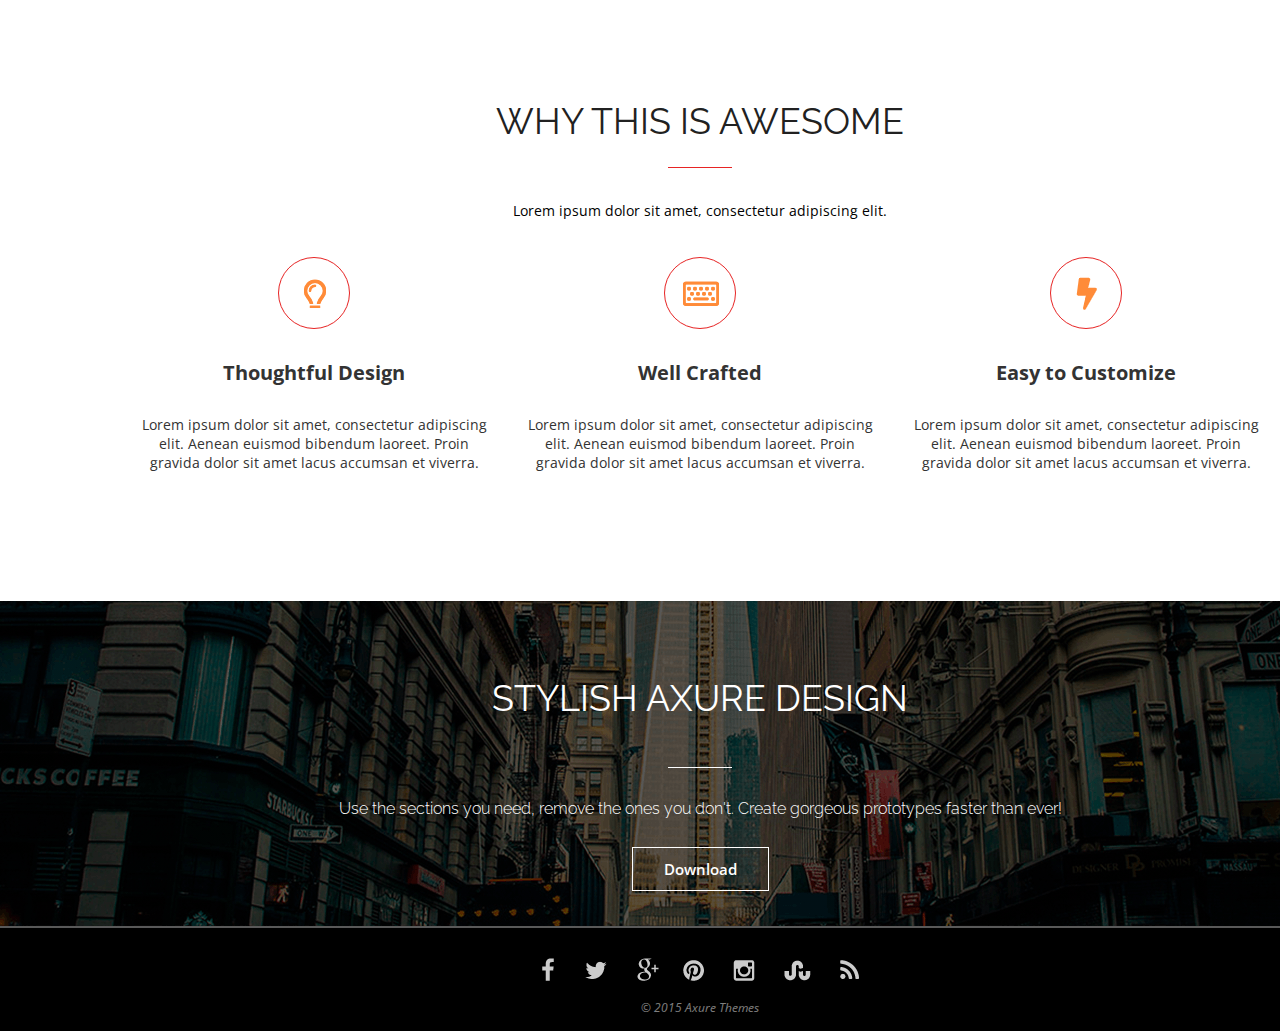
<file: index.html>
<!DOCTYPE html>
<html lang="en">
<head>
    <meta charset="UTF-8">
    <meta name="viewport" content="width=device-width, initial-scale=1.0">
    <title> First maket</title>
    <link rel="stylesheet" href="https://antonparkhimovich.github.io/lesson_3/style/style.css">
    <link rel="preconnect" href="https://fonts.gstatic.com">
<link href="https://fonts.googleapis.com/css2?family=Open+Sans:wght@400;700&family=Raleway&display=swap" rel="stylesheet">
</head>
<body>
    <div class="wrap">
    <header class="header">
        <h1 class="main-title">WHY THIS IS AWESOME</h1>
        <hr class="line">
        <span class="subtitle">Lorem ipsum dolor sit amet, consectetur adipiscing elit.</span>
    </header>
    <main class="main">
            <div class="block">
                <div class="circle circle--lamp">
                </div>
                <h3 class="block-title"> Thoughtful Design</h3>
                <p class="p"> Lorem ipsum dolor sit amet, consectetur adipiscing elit. Aenean euismod bibendum laoreet. Proin gravida dolor sit amet lacus accumsan et viverra.</p>
            </div>
            <div class="block"> 
               <div class="circle circle--keyboard"> </div>
                <h3 class="block-title">Well Crafted</h3>
                <p class="p">Lorem ipsum dolor sit amet, consectetur adipiscing elit. Aenean euismod bibendum laoreet. Proin gravida dolor sit amet lacus accumsan et viverra.</p>
            </div>
            <div class="block">
                <div class="circle circle--lightning">
                </div>
                <h3 class="block-title">Easy to Customize</h3>
                <p class="p">Lorem ipsum dolor sit amet, consectetur adipiscing elit. Aenean euismod bibendum laoreet. Proin gravida dolor sit amet lacus accumsan et viverra.</p>
            </div>
    </main>
    <section class="section">
        <h1 class="main-title title--white">STYLISH AXURE DESIGN</h1>
        <hr class="line line--white">
        <span class="subtitle-white">Use the sections you need, remove the ones you don't. Create gorgeous prototypes faster than ever!</span>
        <a href="" class="ghost-button">Download</a>
    </section>
    <footer class="footer">
        <div class="social">
            <a href="https://www.facebook.com/"><div class="a"></div></a>
            <a href="https://twitter.com/?lang=ru"><div class="a"></div></a>
            <a href="https://plus.google.com/"><div class="a"></div></a>
            <a href="https://www.pinterest.com/"><div class="a"></div></a>
           <a href="https://www.instagram.com/?hl=ru"><div class="a"></div></a>
            <a href="https://www.stumbleupon.com/"><div class="a"></div></a>
            <a href="https://news.tut.by/rss.html"><div class="a"></div></a>
        </div>
        <address class="adress">&#169; 2015 Axure Themes</address>
    </footer>
</div>
</body>
</html>
</file>
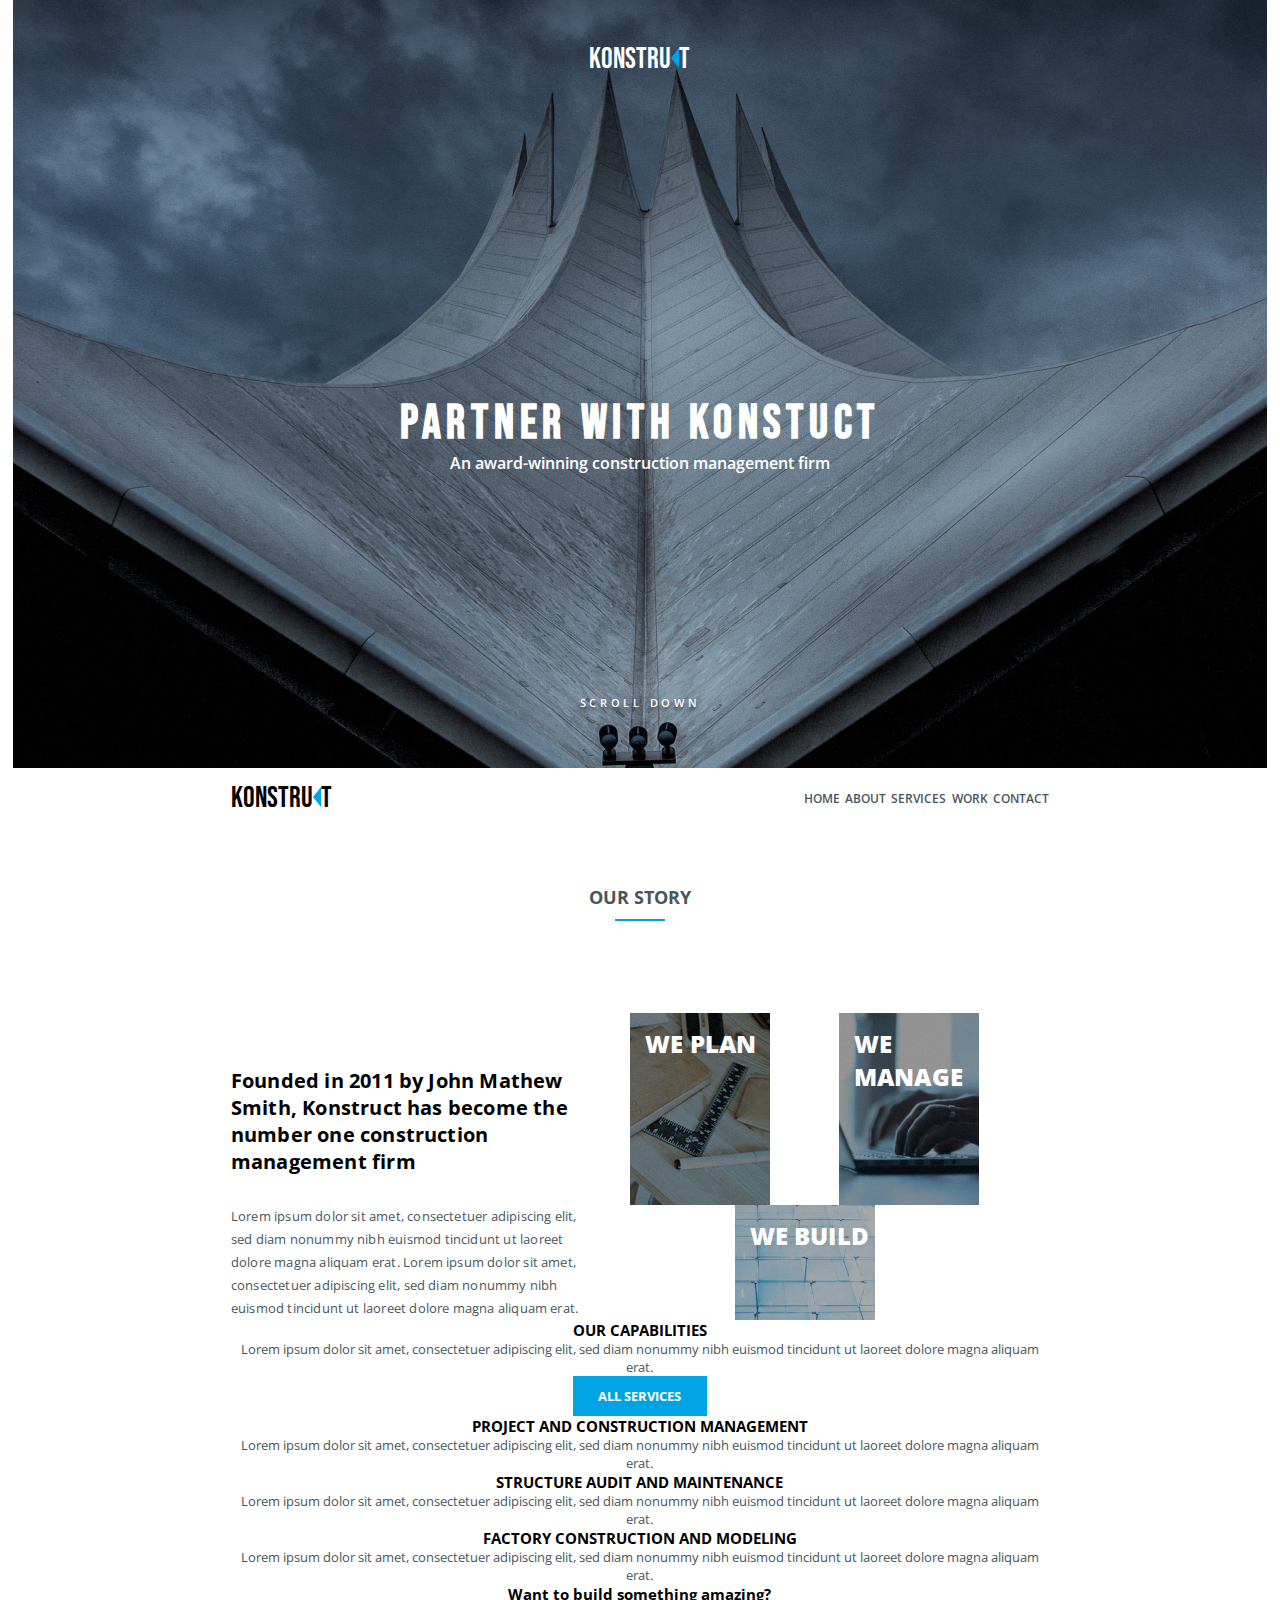
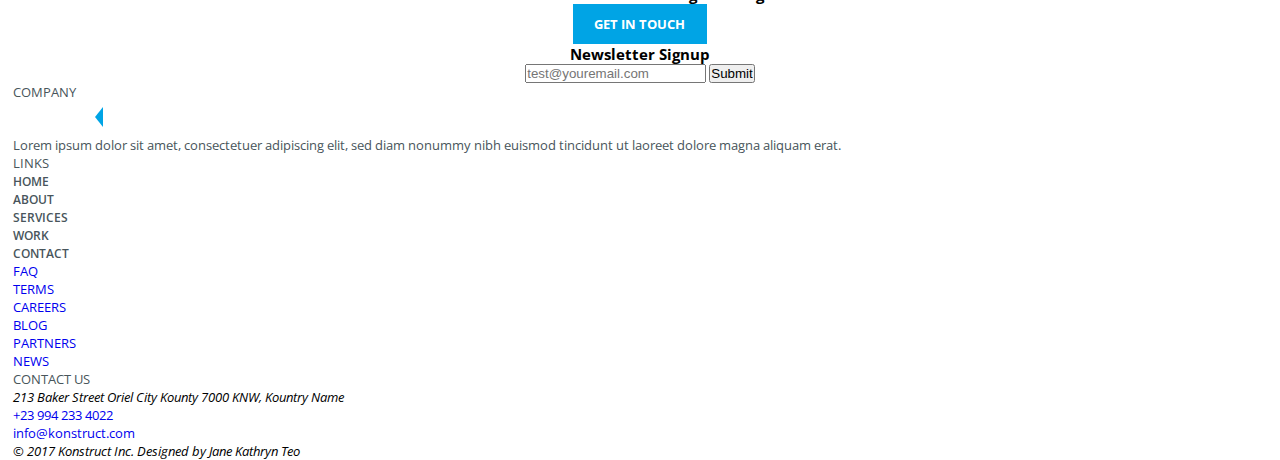
<file: lesson_5/index.html>
<!DOCTYPE html>
<html lang="en">
<head>
    <meta charset="UTF-8">
    <meta name="viewport" content="width=device-width, initial-scale=1.0">
    <link rel="stylesheet" href="./style/style.css">    
    <link rel="preconnect" href="https://fonts.gstatic.com">
    <link href="https://fonts.googleapis.com/css2?family=Bebas+Neue&family=Open+Sans:wght@300&display=swap" rel="stylesheet">
    <title>konstruct design</title>
</head>
<body>
    <div class="wrap">
        <header>
            <div class="header__body">
                <div class="header__logo logo">
                    <div class="logo-first">konstru</div>
                    <div class="logo-triangle"></div>
                    <div class="logo-end">t</div>
                </div>
                <h1 class="header__title title">PARTNER WITH KONSTUCT</h1>
                <h2 class="header__subtitle subtitle">An award-winning construction management firm</h2>
                <a class="header__link link" href="#">SCROLL DOWN</a>
            
            </div>
        </header>
        <main>
            <div class="main__wrapper">
                <div class="main__nav">
                    <div class="main__logo logo">
                        <div class="logo-first">konstru</div>
                        <div class="logo-triangle"></div>
                        <div class="logo-end">t</div>
                    </div>
                    <div class="hamburger-menu">
                        <input id="menu__toggle" type="checkbox" />
                        <label class="menu__btn" for="menu__toggle">
                          <span></span>
                        </label>
                        <ul class="menu__box">
                          <li><a class="menu__item" href="#">HOME</a></li>
                          <li><a class="menu__item" href="#">ABOUT</a></li>
                          <li><a class="menu__item" href="#">SERVICES</a></li>
                          <li><a class="menu__item" href="#">WORK</a></li>
                          <li><a class="menu__item" href="#">CONTACT</a></li>
                        </ul>
                      </div>
                    </nav>
                    </div>
                <h3 class="main__thumbnail">OUR STORY</h3> 
                <div class="about">
                    <div class="about__text">
                        <h3 class="about__thumbnail">Founded in 2011 by John Mathew Smith, Konstruct has become the number one construction management firm</h3>
                        <p class="about__description">
                            Lorem ipsum dolor sit amet, consectetuer adipiscing elit, sed diam nonummy nibh euismod tincidunt ut laoreet dolore magna aliquam erat. Lorem ipsum dolor sit amet, consectetuer adipiscing elit, sed diam nonummy nibh euismod tincidunt ut laoreet dolore magna aliquam erat.
                        </p>
                    </div>
                    <div class="about__tabs">
                        <div class="tab__left">
                            <h3 class="tabs__thumbnail thumbnail">WE PLAN</h3>
                        </div>
                        <div class="tab__center">
                            <h3 class="tabs__thumbnail thumbnail">WE MANAGE</h3>
                        </div>
                        <div class="tab__right">
                            <h3 class="tabs__thumbnail thumbnail">WE BUILD</h3>
                        </div>
                    </div>
                </div>
                    <div class="services">
                        <div class="services__head">
                            <h3 class="services__thumbnail">OUR CAPABILITIES</h3>
                            <p class="services__description">Lorem ipsum dolor sit amet, consectetuer adipiscing elit, sed diam nonummy nibh euismod tincidunt ut laoreet dolore magna aliquam erat.</p>
                            <button class="button">ALL SERVICES</button>
                        </div>
                        <div class="services__body">
                            <div class="services__tab">
                                <div class="services__img"></div>
                                <h3 class="services__title thumbnail">PROJECT AND CONSTRUCTION MANAGEMENT</h3>
                                <p class="services__description">Lorem ipsum dolor sit amet, consectetuer adipiscing elit, sed diam nonummy nibh euismod tincidunt ut laoreet dolore magna aliquam erat.</p>
                            </div>
                            <div class="services__tab">
                                <div class="services__img"></div>
                                <h3 class="services__title">STRUCTURE AUDIT AND MAINTENANCE</h3>
                                <p class="services__description">Lorem ipsum dolor sit amet, consectetuer adipiscing elit, sed diam nonummy nibh euismod tincidunt ut laoreet dolore magna aliquam erat.</p>
                            </div>
                            <div class="services__tab">
                                <div class="services__img"></div>
                                <h3 class="services__title">FACTORY CONSTRUCTION AND MODELING</h3>
                                <p class="services__description">Lorem ipsum dolor sit amet, consectetuer adipiscing elit, sed diam nonummy nibh euismod tincidunt ut laoreet dolore magna aliquam erat.</p>
                            </div>
                        </div>
                    </div>
                
                <div class="touch">
                    <div class="touch__head">
                        <h3 class="touch__thumbnail">Want to build something amazing?</h3>
                        <button class="touch__button">GET IN TOUCH</button>
                    </div>
                    <form class="touch__formm">
                        <h3 class="touch___thumbnail">Newsletter Signup</h3>
                        <input class="form-input" type="Email" placeholder="test@youremail.com">
                        <input class="form-input__button button" type="submit">
                    </form>
                </div>
            </div>
        </main>
        <footer>
            <div class="footer__head">
                <div class="footer__company">
                    <p class="footer__thumbnail">COMPANY</p>
                    <div class="footer__logo logo">
                        <div class="logo-first">konstru</div>
                        <div class="logo-triangle"></div>
                        <div class="logo-end">t</div>
                    </div>
                    <p class="footer__description">Lorem ipsum dolor sit amet, consectetuer adipiscing elit, sed diam nonummy nibh euismod tincidunt ut laoreet dolore magna aliquam erat.</p>
                </div>
                <div class="footer__nav">
                    <p class="footer__link">LINKS</p>

                    <ul class="Footer__list">
                            <li class="footer__item"><a class="footer__link link" href="#">HOME</a></li>
                            <li class="footer__item"><a class="footer__link link" href="#">ABOUT</a></li>
                            <li class="footer__item"><a class="footer__link link" href="#">SERVICES</a></li>
                            <li class="footer__item"><a class="footer__link link" href="#">WORK</a></li>
                            <li class="footer__item"><a class="footer__link link" href="#">CONTACT</a></li>
                    </ul>

                    <ul class="footer__faq">
                        <li class="footer__item"><a href="#" class="footer__link">FAQ</a></li>
                        <li class="footer__item"><a href="#" class="footer__link">TERMS</a></li>
                        <li class="footer__item"><a href="#" class="footer__link">CAREERS</a></li>
                    </ul>

                    <ul class="footer__blog">
                        <li class="footer__item"><a href="#" class="footer__link">BLOG</a></li>
                        <li class="footer__item"><a href="#" class="footer__link">PARTNERS</a></li>
                        <li class="footer__item"><a href="#" class="footer__link">NEWS</a></li>
                    </ul>
                   
                </div>
                <div class="footer__contact">
                    <p class="footer__contact-text">CONTACT US</p>
                    <ul class="footer__contact">
                        <li class="footer_-item"><address class="footer__address">213 Baker Street Oriel City Kounty 7000 KNW, Kountry Name</address></li>
                        <li class="footer_-item"><a href="tel:+23 994 233 4022">+23 994 233 4022</a></li>
                        <li class="footer_-item"><a href="mailto:info@konstruct.com">info@konstruct.com</a></li> 
                    </ul>
                    <div class="footer__social">
                        <li class="footer__item"><a href="https://www.facebook.com/" class="footer__link"></a></li>
                        <li class="footer__item"><a href="https://twitter.com/?lang=ru" class="footer__link"></a></li>
                        <li class="footer__item"><a href="https://ru.wikipedia.org/wiki/Google%2B" class="footer__link"></a></li> 
                    </div>
                </div>
              
            </div>
            <div class="footer__bottom">
                <address class="footer__botom-adress">© 2017 Konstruct Inc. Designed by Jane Kathryn Teo</address>
            </div>
        </footer>
    </div>
</body>
</html>
</file>
<file: lesson_5/style/style.css>
/*defalut styles==========================================================================================*/
* { 
    margin:0;                                       
    padding:0;
    box-sizing: border-box;
}
.wrap {
    width:98vw;
    max-width: 1438px;
    min-width: 370px;
    margin:0 auto;
    font-family: Open Sans;
    font-size: 13px;
    font-weight: 400;
    
}
h1{
    font-family: Bebas Neue;
    letter-spacing: 5.70937px;
    font-size: calc(1rem + 2.46vw);
    color: #FFFFFF;
}
.logo{
    display: flex;
    align-items: baseline;
    font-family: Bebas Neue;
    color: #FFFFFF;
    margin:0 auto;
    font-size:29px;
    text-transform: uppercase;
}
.logo-triangle{
    width: 0;
	height: 0;
	border-top: 10px solid transparent;
	border-right: 8px solid  #00A4E5;
	border-bottom: 10px solid transparent;
}
.link{
    font-weight: 600;
    font-size: 12px;
    color: rgba(72, 85, 91, 1);
    text-decoration: none;
}
.link:hover{
    font-weight: 700;
    color: #00A4E5;  
}
li{
    list-style-type: none;
}
}
.header__nav{
    display: flex;
}

}
h3{
    font-size: 18px;
    font-weight: 700;
    color: #48555B;    
}
p{
    font-weight: 400;
    font-size: 13px;
    color: #48555B;

}
button{
    max-width: 150px;
    width: 10.43vw;
    height: 40px;
    border: none;
    background-color: #00A4E5;
    color: white;
    font-size: 13px;
    font-weight: 700;
    font-family: open Sans;
}
a{
    text-decoration: none;
}
/*defalut styles==========================================================================================*/

.header__nav{
    display: flex;
}
.header__list{
    display: flex;
}
.header__body {
    display: flex;
    flex-direction: column;
    align-items: center;
    background: url(../img/background/bg.jpg) no-repeat center;
    height: 768px;
    padding-top: 42px;
}
.header__logo{
    margin-bottom: 318px;
}
.header__subtitle{
    font-weight: 600;
    font-size: 16px;
    color: white;
    margin-bottom: 221px;
}
.header__link{
    font-weight: 600;
    font-size: 11px;
    letter-spacing: 3.7px;
    color: white;
    text-shadow: 0px 4px 4px rgba(0, 0, 0, 0.25), 0px 4px 4px rgba(0, 0, 0, 0.25);
}
.main__wrapper{
    padding: 0 17.39% 0 17.39%;
    text-align: center;
}
.main__nav{
    display: flex;
    flex-direction: row;
    justify-content:space-between;
    align-items: center;
}
.menu__box{
    display: flex;
    flex-direction: row;
    justify-content: space-between;
    align-items: center;
    width: 30%;
}
.main__logo{
    margin:0;
    color: black;
}
.menu__item{
    font-size: 12px;
    font-weight:600;
    color: #48555B;
    outline: none;
}
.hamburger-menu{
    width: 30%;
}
.menu__box{
    width: 100%;
}
.menu__item:hover{
    font-weight: 700;
    font-size: 12px;
    color: #00A4E5;

}
#menu__toggle {
    opacity: 0;
    position: absolute;
  }
.main__nav{
    height: 60px;
    margin-bottom: 57px;
}
.main__thumbnail{
    font-weight: 700;
    font-size: 18px;
    color: #48555B;
    margin: 0 auto 92px auto;
}
.main__thumbnail::after {
    content: "";
    width: 50px;
    height: 2px;
    background-color: #00A4E5;
    right: 0;
    margin: 10px auto 0;
    display: block;
  }
.about{
    display: flex;
    align-items: flex-end;

}
.about__tabs{
    display: flex;
    justify-content: space-around;
    flex-flow: wrap;
    width: 51%;
    text-align: left;
}
.tab__left{
    background: url(../img/style/block-left.jpg)no-repeat;
    width: 140px;
    height: 15vw;
    min-height: 115px;
    padding: 14px 0 0 15px;
    margin-left: 10px;
    
}
.tab__center{
    background: url(../img/style/block-centr.jpg)no-repeat;
    width: 140px;
    height: 15vw;
    min-height: 115px;
    padding: 14px 0 0 15px;
    margin-left: 10px;
    
}
.tab__right{
    background: url(../img/style/block-right.jpg)no-repeat;
    width: 140px;
    max-height: 15vw;
    min-height: 115px;
    padding: 14px 0 0 15px;
    margin-left: 10px;
    
    
}
.about__text{
    width: 44%;
    text-align: left;
    font-weight: 400;
    letter-spacing: 0.1875px;
    line-height: 23px;
}
.about__description{
    
}
.about__thumbnail{
    font-weight: 700;
    font-size: 20px;
    line-height: 27px;
    letter-spacing: 0.1875px;
    margin-bottom: 30px;

}
.tabs__thumbnail{
    font-weight: 800;
    font-size: 24px;
    letter-spacing: 0.1875px;
    color: white;
}
@media (max-width: 800px){
    .hamburger-menu{
        position: absolute;
    }
    .main__nav{
        justify-content: center;
        align-items: center;
    }
    /* скрываем чекбокс */
    #menu__toggle {
      opacity: 0;
    }
    /* стилизуем кнопку */
    .menu__btn {
      display: flex; /* используем flex для центрирования содержимого */
      align-items: center;  /* центрируем содержимое кнопки */
      position: fixed;
      top: 20px;
      left: 20px;
      width: 26px;
      height: 26px;
      cursor: pointer;
      z-index: 1;
    }
    /* добавляем "гамбургер" */
    .menu__btn > span,
    .menu__btn > span::before,
    .menu__btn > span::after {
      display: block;
      position: absolute;
      width: 100%;
      height: 2px;
      background-color: #00A4E5;
    }
    .menu__btn > span::before {
      content: '';
      top: -8px;
    }
    .menu__btn > span::after {
      content: '';
      top: 8px;
    }
    .menu__box {
      display: block;
      position: fixed;
      visibility: hidden;
      top: 0;
      left: -100%;
      width: 300px;
      height: 100%;
      margin: 0;
      padding: 80px 0;
      list-style: none;
      text-align: center;
      background-color: #ECEFF1;
      box-shadow: 1px 0px 6px rgba(0, 0, 0, .2);
    }
    /* элементы меню */
    .menu__item {
      display: block;
      padding: 12px 24px;
      color: #333;
      font-family: 'Roboto', sans-serif;
      font-size: 20px;
      font-weight: 600;
      text-decoration: none;
    }
    .menu__item:hover {
      background-color: #CFD8DC;
    }
    #menu__toggle:checked ~ .menu__btn > span {
      transform: rotate(45deg);
    }
    #menu__toggle:checked ~ .menu__btn > span::before {
      top: 0;
      transform: rotate(0);
    }
    #menu__toggle:checked ~ .menu__btn > span::after {
      top: 0;
      transform: rotate(90deg);
    }
    #menu__toggle:checked ~ .menu__box {
      visibility: visible;
      left: 0;
    }
    .menu__btn > span,
    .menu__btn > span::before,
    .menu__btn > span::after {
      transition-duration: .25s;
    }
    .menu__box {
      transition-duration: .25s;
    }
    .menu__item {
      transition-duration: .25s;
    }
    .about{
        align-items: flex-start;
    }
    }
@media (max-width: 760px){
    .about{
        align-items: flex-start;
    }
    .main__wrapper{
        padding: 0 0;
        
       
    }
    .about {
        display: flex;
        flex-direction: column;
        align-items: center;
}
    .about__thumbnail{
        min-width: 110vw;
}
}
</file>
